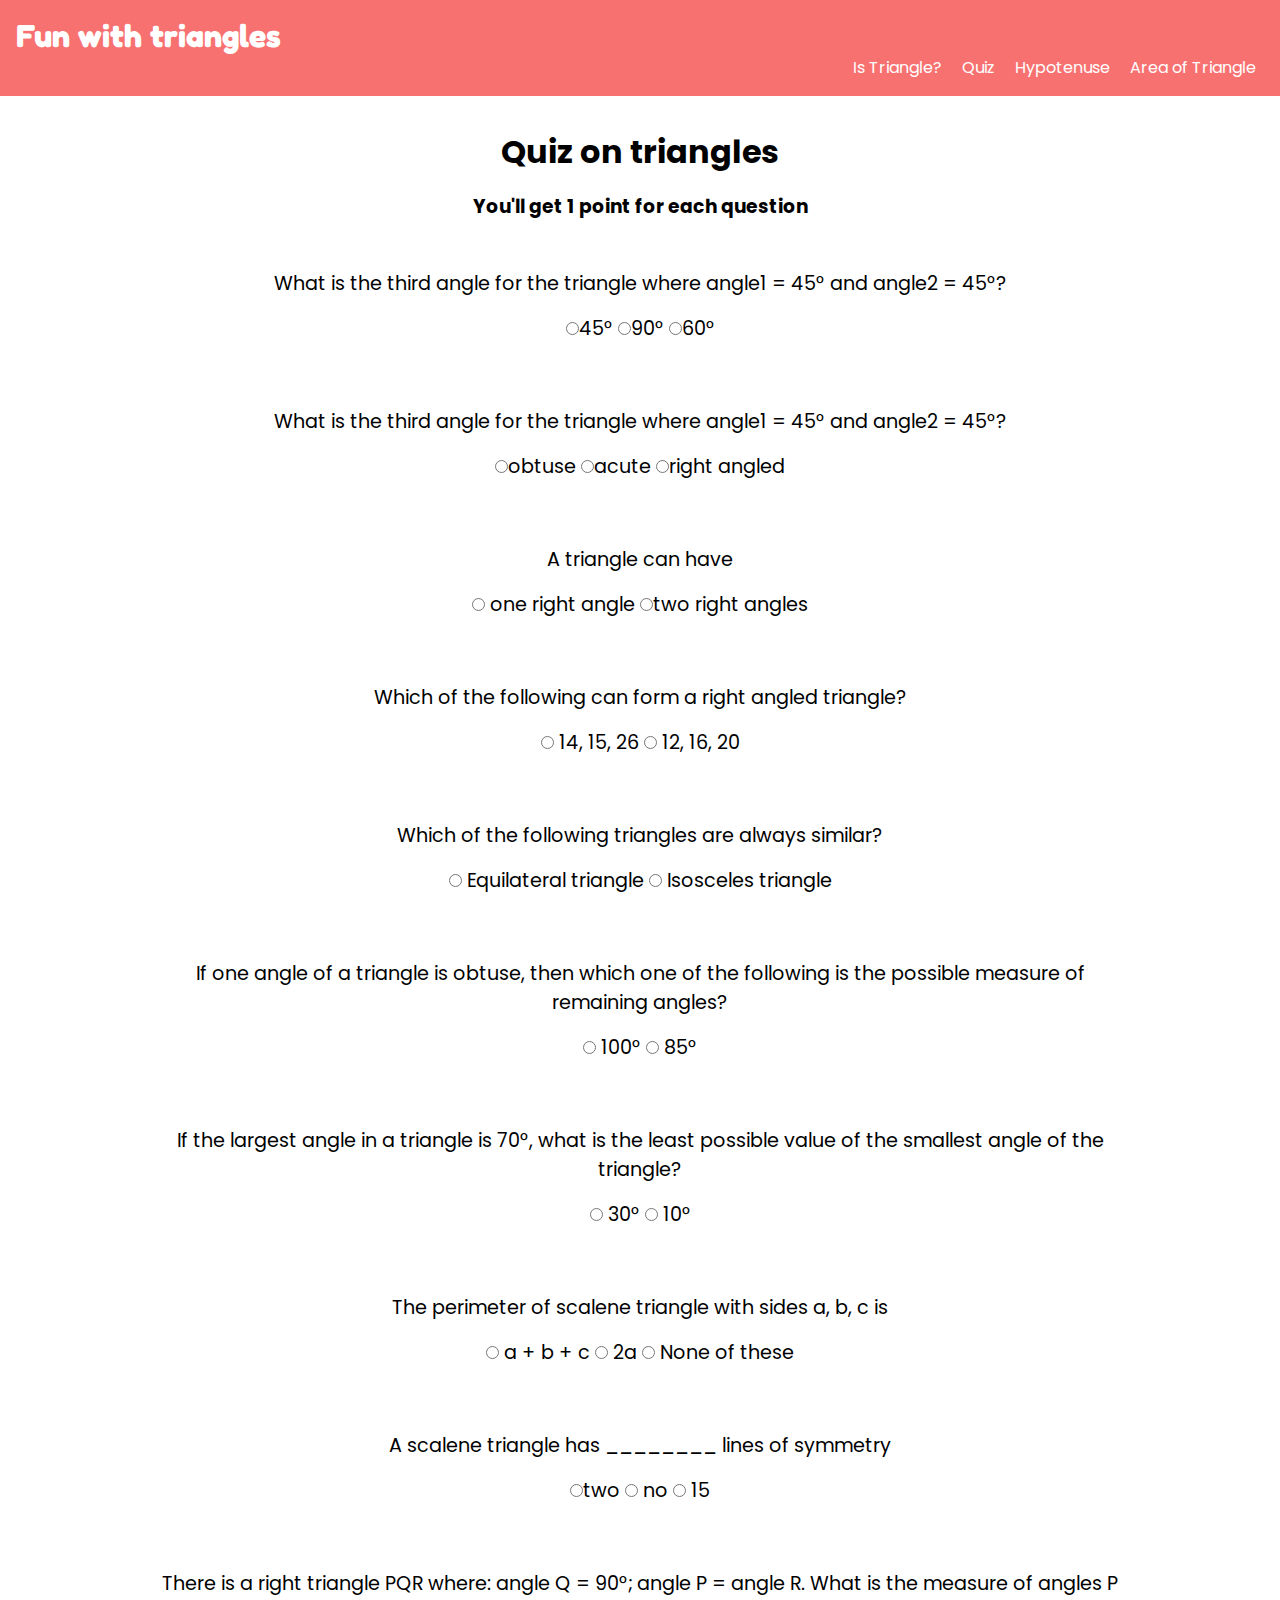
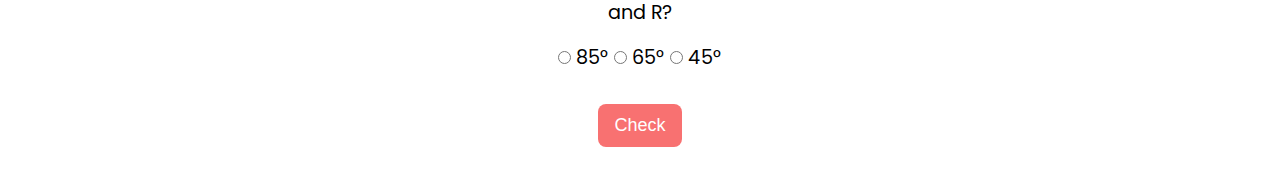
<file: index.html>
<!DOCTYPE html>
<html lang="en">
  <head>
    <meta charset="UTF-8" />
    <meta http-equiv="X-UA-Compatible" content="IE=edge" />
    <meta name="viewport" content="width=device-width, initial-scale=1.0" />
    <title>Quiz on Triangles</title>

    <link rel="stylesheet" href="./style.css" />
    <link rel="stylesheet" href="./styles/quiz.css" />
  </head>
  <body>
    <header>
      <h1>Fun with triangles</h1>
      <nav>
        <a href="./pages/angles-triangles.html">Is Triangle?</a>
        <a href="/">Quiz</a>
        <a href="./pages/calculate-hypo.html">Hypotenuse</a>
        <a href="./pages/calculate-area.html">Area of Triangle</a>
      </nav>
    </header>
    <main class="quiz-main">
      <h1>Quiz on triangles</h1>
      <h3>You'll get 1 point for each question</h3>
      <form class="quiz-form">
        <div class="question-container">
          <p>
            What is the third angle for the triangle where angle1 = 45° and
            angle2 = 45°?
          </p>
          <label><input type="radio" name="question1" value="45°" />45°</label>
          <label><input type="radio" name="question1" value="90°" />90°</label>
          <label><input type="radio" name="question1" value="60°" />60°</label>
        </div>
        <div class="question-container">
          <p>
            What is the third angle for the triangle where angle1 = 45° and
            angle2 = 45°?
          </p>
          <label>
            <input type="radio" name="question2" value="obtuse" />obtuse
          </label>
          <label
            ><input type="radio" name="question2" value="acute" />acute</label
          >
          <label
            ><input type="radio" name="question2" value="right angled" />right
            angled</label
          >
        </div>
        <div class="question-container">
          <p>A triangle can have</p>
          <label>
            <input type="radio" name="question3" value="one right angle" />
            one right angle
          </label>
          <label
            ><input type="radio" name="question3" value="two right angles" />two
            right angles</label
          >
        </div>
        <div class="question-container">
          <p>Which of the following can form a right angled triangle?</p>
          <label>
            <input type="radio" name="question4" value="14, 15, 26" />
            14, 15, 26
          </label>
          <label>
            <input type="radio" name="question4" value="12, 16, 20" />
            12, 16, 20</label
          >
        </div>
        <div class="question-container">
          <p>Which of the following triangles are always similar?</p>
          <label>
            <input type="radio" name="question5" value="Equilateral triangle" />
            Equilateral triangle
          </label>
          <label>
            <input type="radio" name="question5" value="Isosceles triangle" />
            Isosceles triangle</label
          >
        </div>
        <div class="question-container">
          <p>
            If one angle of a triangle is obtuse, then which one of the
            following is the possible measure of remaining angles?
          </p>
          <label>
            <input type="radio" name="question6" value="100°" />
            100°
          </label>
          <label>
            <input type="radio" name="question6" value="85°" />
            85°</label
          >
        </div>

        <div class="question-container">
          <p>
            If the largest angle in a triangle is 70°, what is the least
            possible value of the smallest angle of the triangle?
          </p>
          <label>
            <input type="radio" name="question7" value="30°" />
            30°
          </label>
          <label>
            <input type="radio" name="question7" value="10°" />
            10°
          </label>
        </div>

        <div class="question-container">
          <p>The perimeter of scalene triangle with sides a, b, c is</p>
          <label>
            <input type="radio" name="question8" value="a + b + c" />
            a + b + c
          </label>
          <label>
            <input type="radio" name="question8" value="2a" />
            2a
          </label>
          <label>
            <input type="radio" name="question8" value="None of these" />
            None of these
          </label>
        </div>

        <div class="question-container">
          <p>A scalene triangle has ________ lines of symmetry</p>
          <label>
            <input type="radio" name="question9" value="two" />two
          </label>
          <label>
            <input type="radio" name="question9" value="no" />
            no
          </label>
          <label>
            <input type="radio" name="question9" value="15" />
            15
          </label>
        </div>

        <div class="question-container">
          <p>
            There is a right triangle PQR where: angle Q = 90°; angle P = angle
            R. What is the measure of angles P and R?
          </p>
          <label>
            <input type="radio" name="question10" value="85°" />
            85°
          </label>
          <label>
            <input type="radio" name="question10" value="65°" />
            65°
          </label>
          <label>
            <input type="radio" name="question10" value="45°" />
            45°
          </label>
        </div>
      </form>
      <button class="btn-check" id="submit-answers-btn">Check</button>
      <h2 class="output"></h2>
    </main>

    <script src="./scripts/quiz.js"></script>
  </body>
</html>
</file>
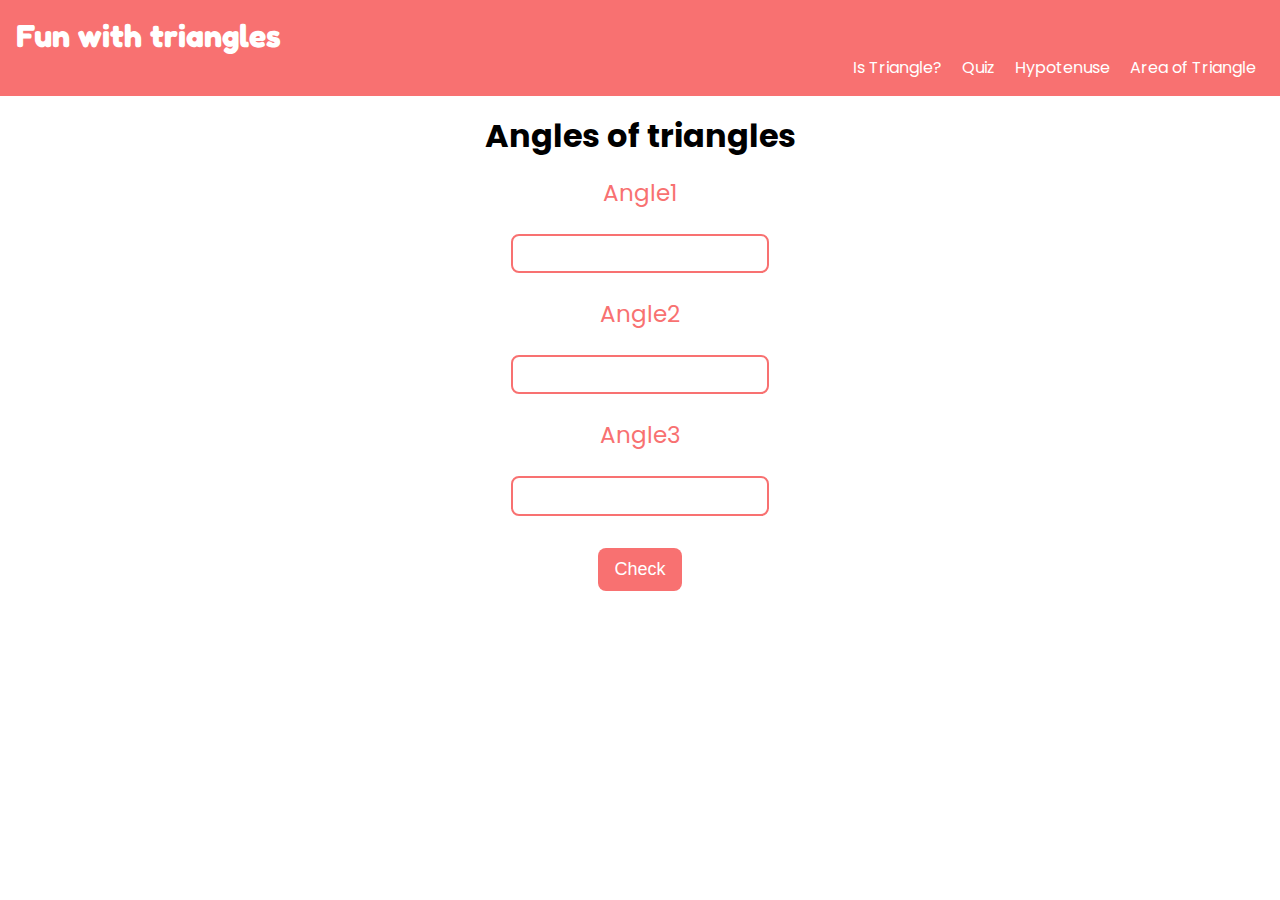
<file: pages/angles-triangles.html>
<!DOCTYPE html>
<html lang="en">
  <head>
    <meta charset="UTF-8" />
    <meta http-equiv="X-UA-Compatible" content="IE=edge" />
    <meta name="viewport" content="width=device-width, initial-scale=1.0" />
    <title>Angles of Triangles</title>

    <link rel="stylesheet" href="../style.css" />
  </head>
  <body>
    <header>
      <h1>Fun with triangles</h1>
      <nav>
        <a href="/">Is Triangle?</a>
        <a href="../index.html">Quiz</a>
        <a href="../pages/calculate-hypo.html">Hypotenuse</a>
        <a href="../pages/calculate-area.html">Area of Triangle</a>
      </nav>
    </header>
    <main class="angles-triangles-main">
      <h1>Angles of triangles</h1>
      <label class="input-label" for="Angle1">
        <p>Angle1</p>
      </label>
      <input type="number" class="input-text angle-input" />
      <label class="input-label" for="Angle2">
        <p>Angle2</p>
      </label>
      <input type="number" class="input-text angle-input" />
      <label class="input-label" for="Angle3">
        <p>Angle3</p>
      </label>
      <input type="number" class="input-text angle-input" />
      <button class="btn-check" id="is-triangle-btn">Check</button>
      <h2 class="output"></h2>
      <p id="output" class="output"></p>
    </main>

    <script src="../scripts/angles-triangles.js"></script>
  </body>
</html>
</file>
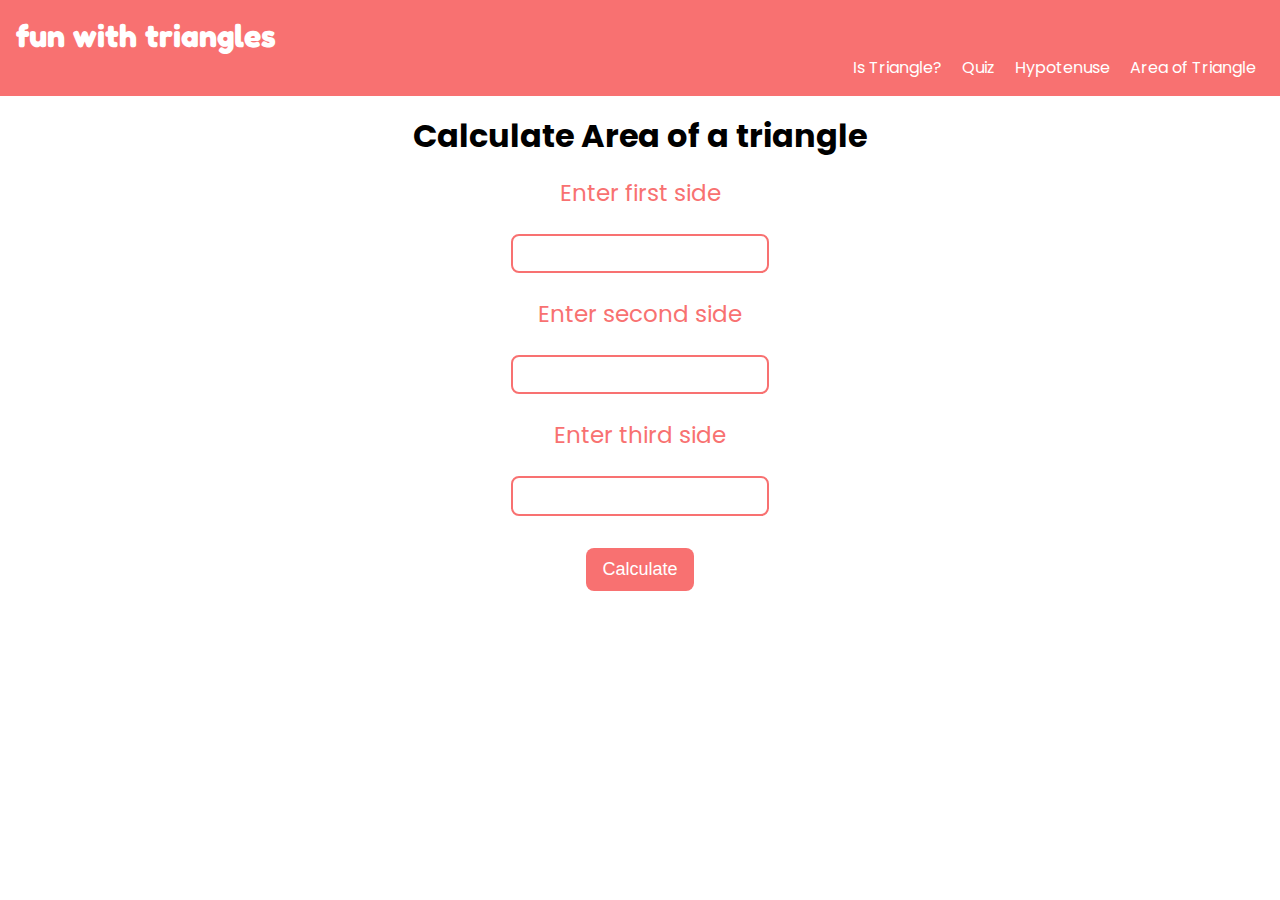
<file: pages/calculate-area.html>
<!DOCTYPE html>
<html lang="en">
  <head>
    <meta charset="UTF-8" />
    <meta http-equiv="X-UA-Compatible" content="IE=edge" />
    <meta name="viewport" content="width=device-width, initial-scale=1.0" />
    <title>Calculate area of a triangle</title>

    <link rel="stylesheet" href="../style.css" />
  </head>
  <body>
    <header>
      <h1>fun with triangles</h1>
      <nav>
        <a href="../pages/angles-triangles.html">Is Triangle?</a>
        <a href="../index.html">Quiz</a>
        <a href="../pages/calculate-hypo.html">Hypotenuse</a>
        <a href="/">Area of Triangle</a>
      </nav>
    </header>
    <main class="calculate-area-main">
      <h1>Calculate Area of a triangle</h1>
      <form id="calculate-area">
        <label class="input-label" for="first-side">
          <p>Enter first side</p>
          <input class="input-text" required type="number" id="first-side" />
        </label>
        <label class="input-label" for="second-side">
          <p>Enter second side</p>
          <input class="input-text" required type="number" id="second-side" />
        </label>
        <label class="input-label" for="third-side">
          <p>Enter third side</p>
          <input class="input-text" required type="number" id="third-side" />
        </label>
        <button class="btn-check" type="submit">Calculate</button>
      </form>
      <p class="output calculate-area-output" id="output"></p>
    </main>

    <script src="../scripts/calculate-area.js"></script>
  </body>
</html>
</file>
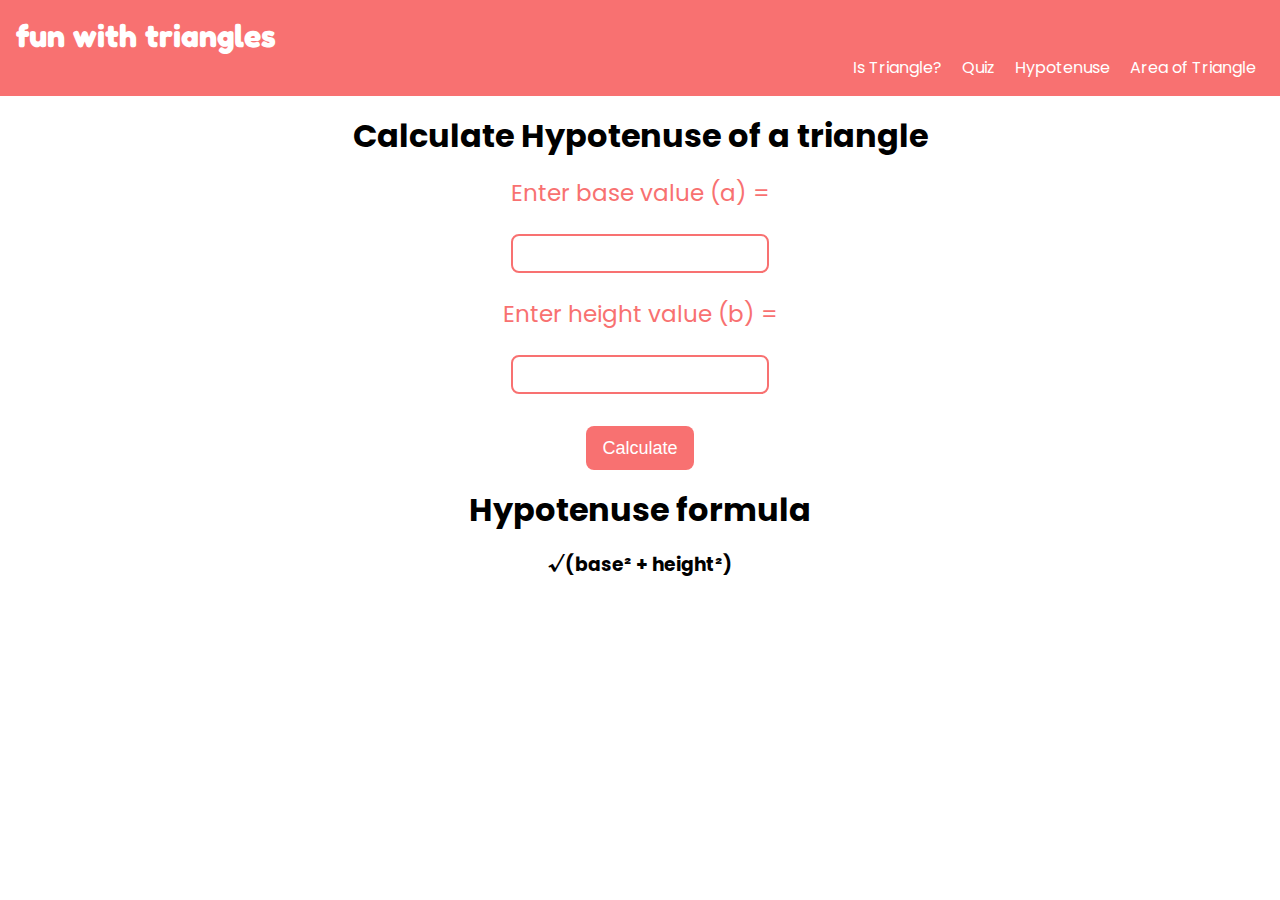
<file: pages/calculate-hypo.html>
<!DOCTYPE html>
<html lang="en">
  <head>
    <meta charset="UTF-8" />
    <meta http-equiv="X-UA-Compatible" content="IE=edge" />
    <meta name="viewport" content="width=device-width, initial-scale=1.0" />
    <title>Calculate Hypotenuse</title>

    <link rel="stylesheet" href="../style.css" />
  </head>
  <body>
    <header>
      <h1>fun with triangles</h1>
      <nav>
        <a href="../pages/angles-triangles.html">Is Triangle?</a>
        <a href="../index.html">Quiz</a>
        <a href="/">Hypotenuse</a>
        <a href="../pages/calculate-area.html">Area of Triangle</a>
      </nav>
    </header>
    <main class="calculate-hypo-main">
      <h1>Calculate Hypotenuse of a triangle</h1>
      <label class="input-label" for="a"
        ><p>Enter base value (a) =</p>
        <input type="number" class="input-text side-input" />
      </label>
      <label class="input-label" for="b">
        <p>Enter height value (b) =</p>
        <input type="number" class="input-text side-input" />
      </label>
      <button class="btn-check" id="calculate-hypotenuse-btn">Calculate</button>
      <h1>Hypotenuse formula</h1>
      <h3>√(base² + height²)</h3>
      <h2 class="output"></h2>
    </main>

    <script src="../scripts/calculate-hypo.js"></script>
  </body>
</html>
</file>
<file: style.css>
@import url("https://fonts.googleapis.com/css2?family=Fredoka+One&family=Poppins:wght@300&display=swap");

* {
  padding: 0;
  margin: 0;
  box-sizing: border-box;
}

:root {
  --primary-color: #f87171;
}

body {
  font-family: "Poppins", sans-serif;
  text-align: center;
}

a {
  text-decoration: none;
}

li {
  list-style: none;
}

/* Header */

header {
  padding: 1rem;
  background-color: var(--primary-color);
  color: #fff;
}

header h1 {
  font-family: "Fredoka One", cursive;
  text-align: initial;
}

nav {
  text-align: right;
}

nav > a {
  padding: 0 0.5rem;
}

/* Main */

main {
  margin: 0 0 7rem;
}

main h1 {
  margin: 1rem;
}

/*  Input */

.input-label {
  font-size: larger;
  color: var(--primary-color);
  width: 256px;
}

.input-label p {
  font-size: larger;
  margin: 0.5rem;
}

.input-text {
  font-size: 14px;
  outline: #fff;
  padding: 0.6rem 1rem;
  margin: 1rem;
  border: 2px solid var(--primary-color);
  border-radius: 0.5rem;
  width: 100%;
  max-width: 258px;
}

.btn-check {
  background: var(--primary-color);
  border: none;
  color: #fff;
  padding: 0.7rem 1rem;
  border-radius: 0.5rem;
  font-size: large;
  cursor: pointer;
  outline: #fff;
  margin: 1rem auto;
  display: block;
}

.output {
  font-size: x-large;
  margin: 1rem;
}

/* Footer */

footer {
  text-align: center;
  /* position: absolute;
  bottom: 0;
  left: 0;
  right: 0; */
}

footer p {
  font-size: large;
  text-align: center;
}

.footer-list {
  margin: 1rem;
}

a,
img,
li {
  display: inline;
  color: #fff;
}

img {
  width: 40px;
  padding: 1rem 0.2rem;
}
</file>
<file: styles/quiz.css>
.quiz-main {
  margin: 2rem auto;
  width: 90%;
  text-align: center;
}

.question-container {
  width: 85%;
  margin: 1rem auto;
  font-size: larger;
  padding: 1rem 0;
}

.question-container p {
  margin: 1rem 0;
}
</file>
